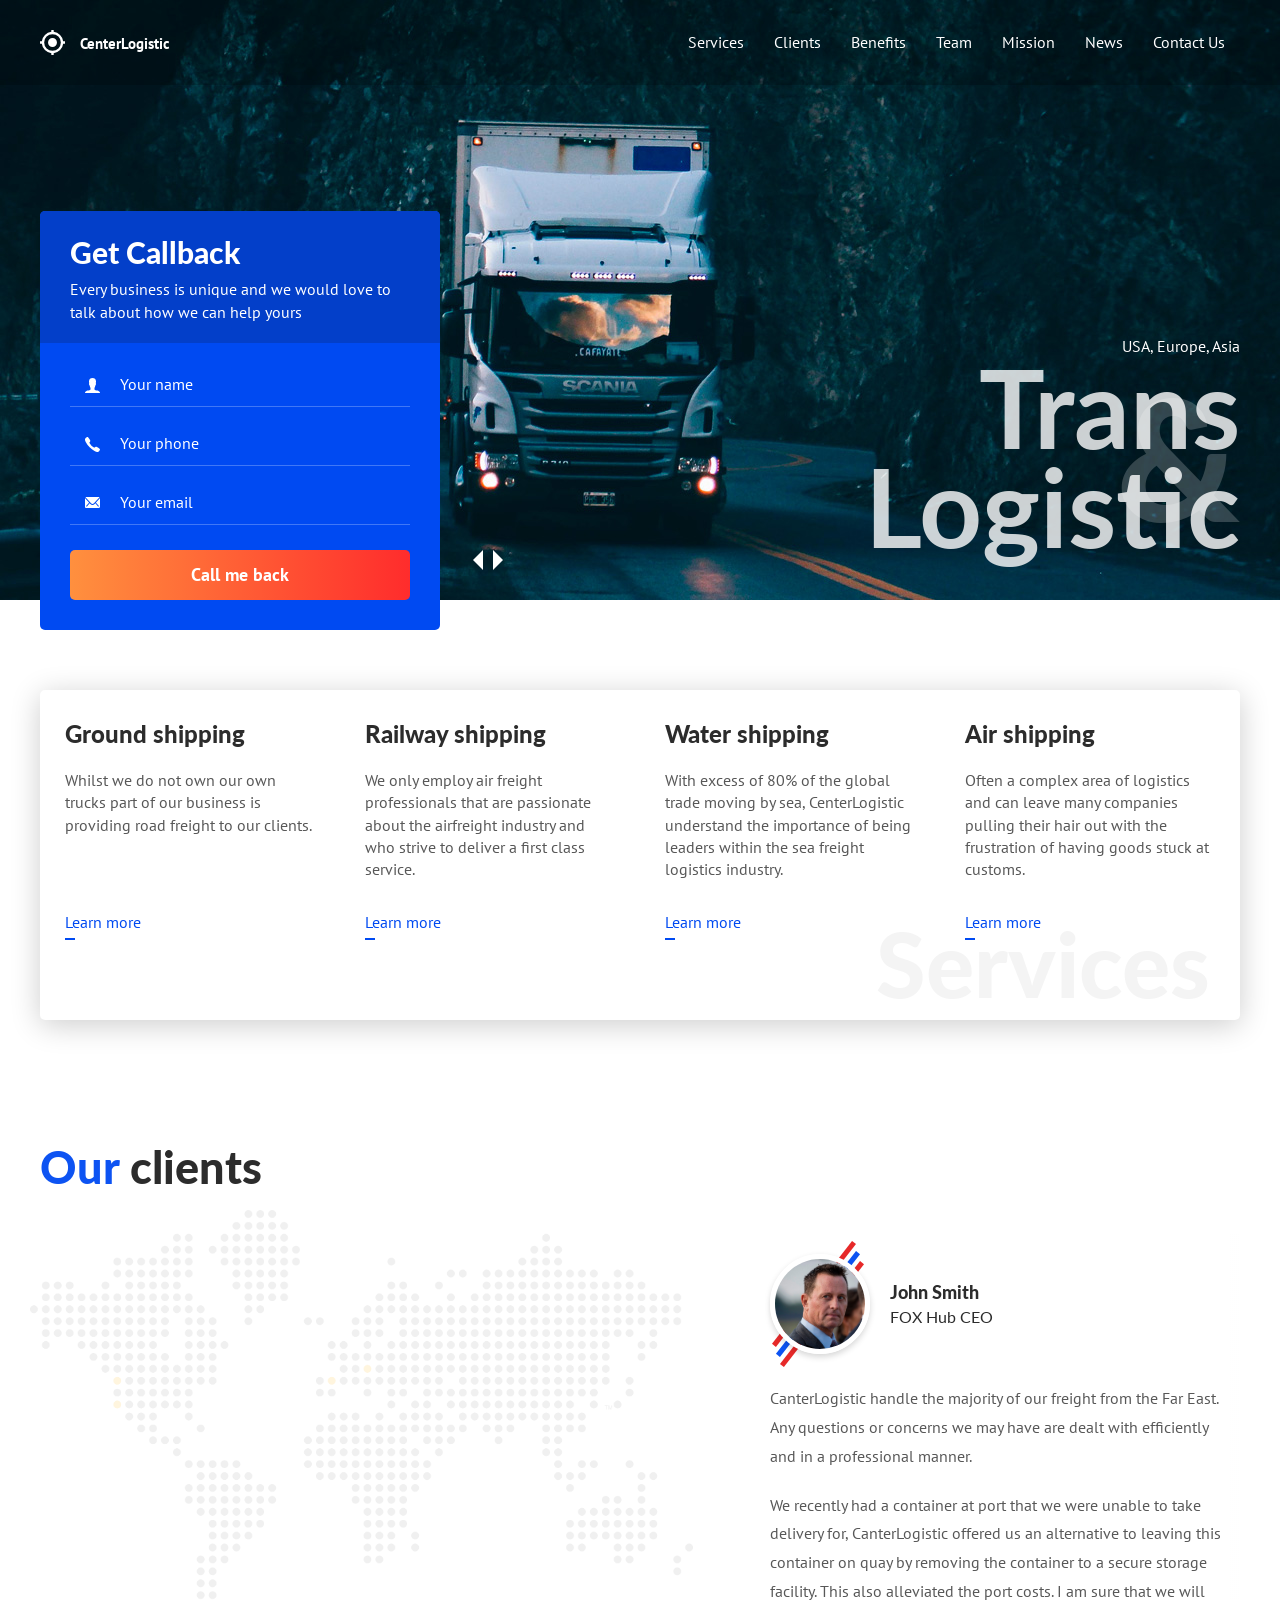
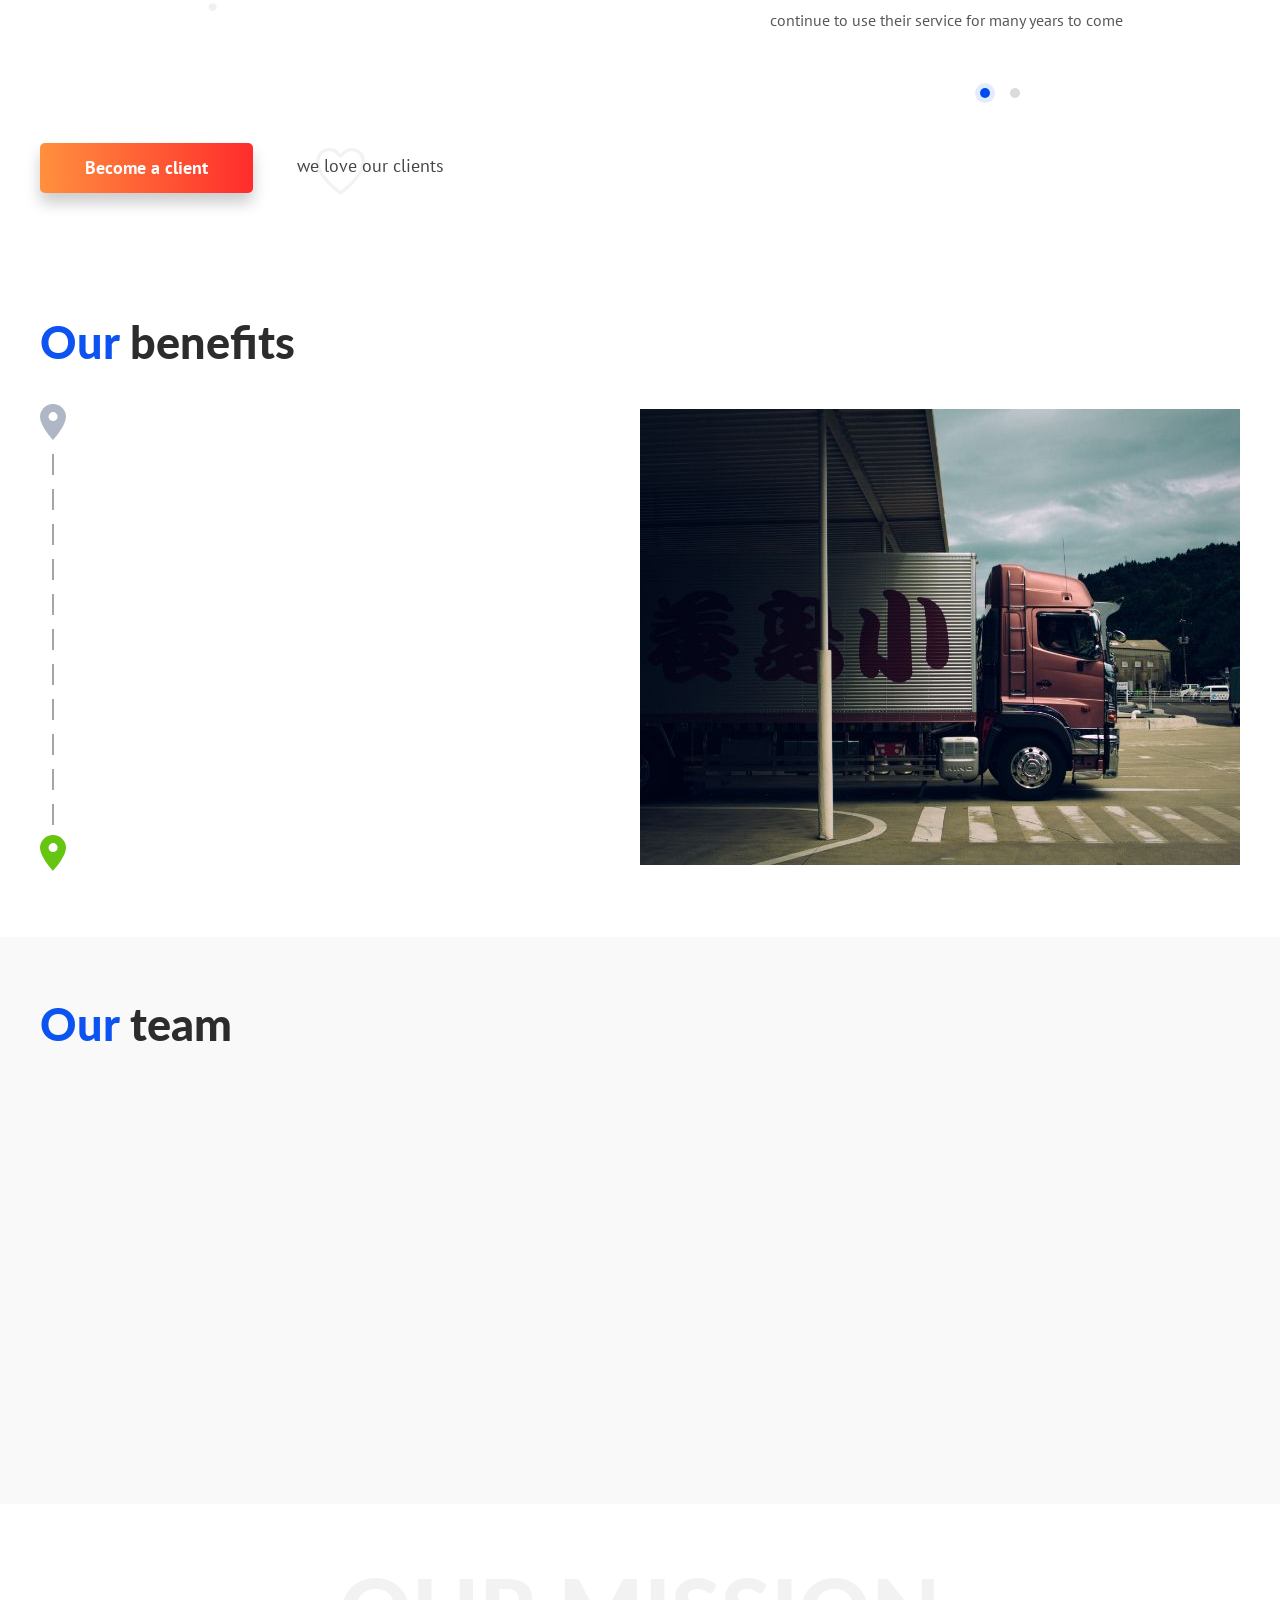
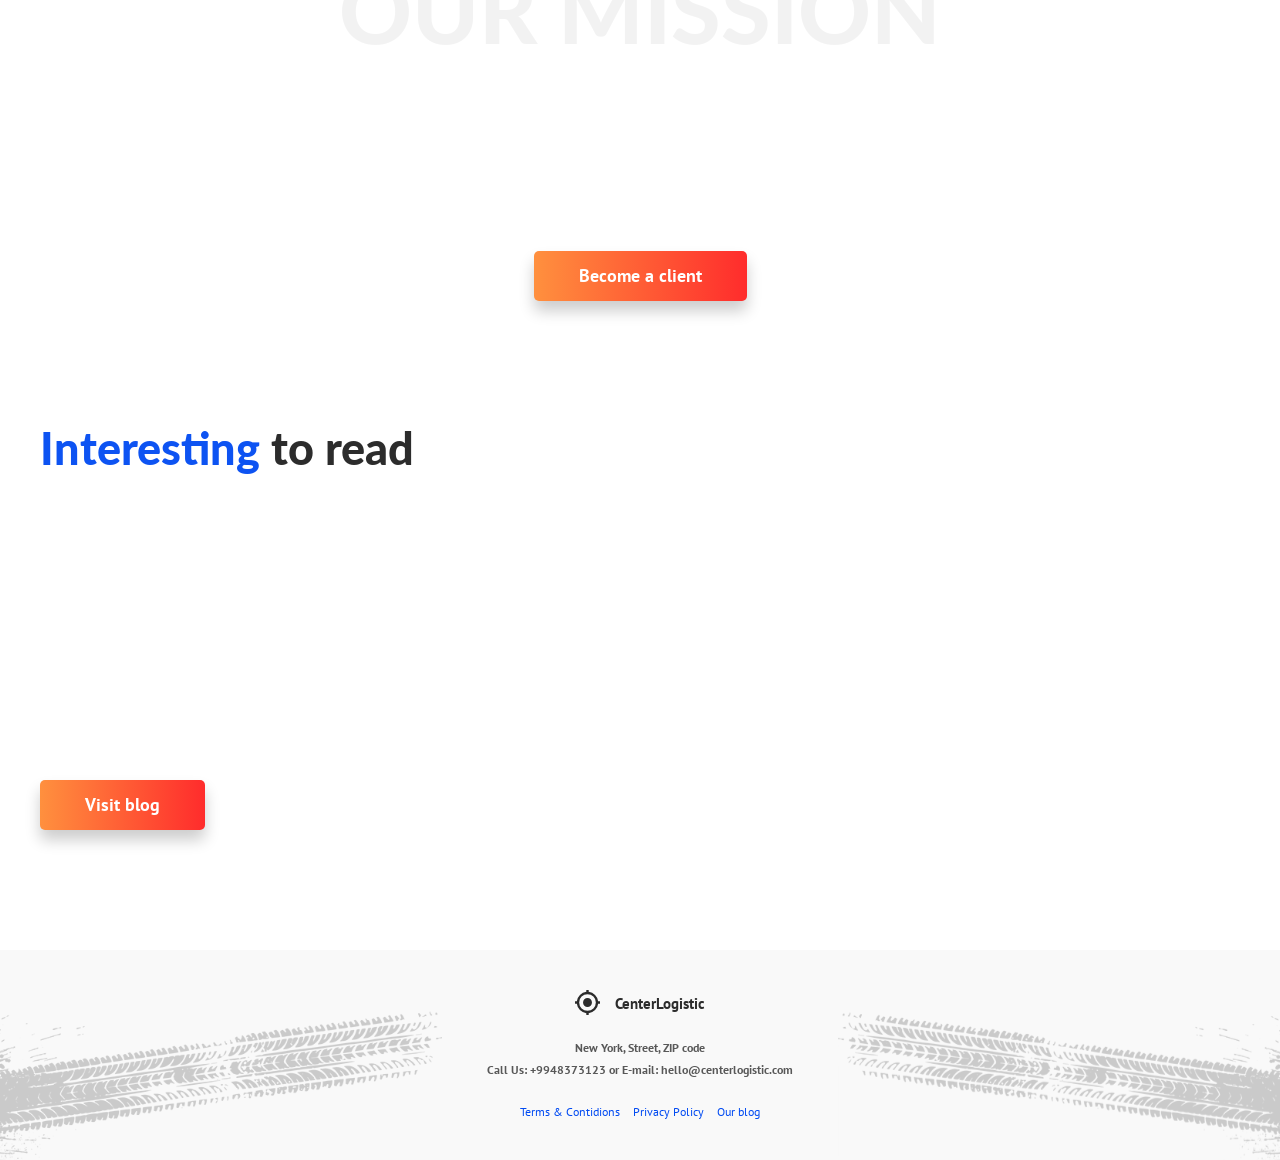
<file: index.html>
<!DOCTYPE html>
<html lang="en">
    <head>
        <meta charset="UTF-8" />
        <link
            href="https://fonts.googleapis.com/css?family=Lato:400,700,900|PT+Sans&display=swap&subset=cyrillic"
            rel="stylesheet"
        />
        <link rel="stylesheet" href="assets/css/slick.css?v=1.0.2" />
        <link rel="stylesheet" href="assets/css/aos.css?v=1.0.2" />
        <link rel="stylesheet" href="assets/css/style.css?v=1.0.2" />
        <meta name="viewport" content="width=device-width, initial-scale=1" />

        <link
            rel="apple-touch-icon"
            sizes="180x180"
            href="assets/images/favicons/apple-touch-icon.png"
        />
        <link
            rel="icon"
            type="image/png"
            sizes="32x32"
            href="assets/images/favicons/favicon-32x32.png"
        />
        <link
            rel="icon"
            type="image/png"
            sizes="16x16"
            href="assets/images/favicons/favicon-16x16.png"
        />
        <link rel="manifest" href="assets/images/favicons/manifest.json" />
        <link
            rel="mask-icon"
            href="assets/images/favicons/safari-pinned-tab.svg"
            color="#004AF2"
        />
        <meta name="msapplication-TileColor" content="#004AF2" />
        <meta name="theme-color" content="#004AF2" />

        <title>CenterLogistic</title>
    </head>
    <body>
        <div class="page">
            <!-- Header -->
            <header class="header" id="header">
                <div class="container">
                    <div class="header__inner">
                        <a class="header__logo" href="#" data-scroll="#intro">
                            <img
                                src="assets/images/logo.svg?v=2"
                                alt="CenterLogistic"
                            />
                            <span class="header__logo-text"
                                >CenterLogistic</span
                            >
                        </a>

                        <nav class="nav" id="nav">
                            <a
                                class="nav__link"
                                href="#"
                                data-scroll="#services"
                                >Services</a
                            >
                            <a class="nav__link" href="#" data-scroll="#clients"
                                >Clients</a
                            >
                            <a
                                class="nav__link"
                                href="#"
                                data-scroll="#benefits"
                                >Benefits</a
                            >
                            <a class="nav__link" href="#" data-scroll="#team"
                                >Team</a
                            >
                            <a class="nav__link" href="#" data-scroll="#mission"
                                >Mission</a
                            >
                            <a class="nav__link" href="#" data-scroll="#news"
                                >News</a
                            >
                            <a
                                class="nav__link"
                                href="#"
                                data-modal="#becomeClientModal"
                                >Contact Us</a
                            >
                        </nav>

                        <button class="burger" type="button" id="navToggle">
                            <span class="burger__line">1</span>
                            <span class="burger__line">2</span>
                            <span class="burger__line">3</span>
                            <span class="burger__line">4</span>
                        </button>
                    </div>
                </div>
            </header>

            <!-- Intro -->
            <div class="intro" id="intro">
                <div class="intro__slider" id="introSlider">
                    <div class="slider-item">
                        <div
                            class="intro__slider-item"
                            style="
                                background-image: url(assets/images/slider/slide-1.jpg);
                            "
                        ></div>
                    </div>
                    <div class="slider-item">
                        <img
                            class="intro__slider-photo"
                            src="assets/images/slider/slide-2.jpg"
                            alt=""
                        />
                    </div>
                    <div class="slider-item">
                        <div
                            class="intro__slider-item"
                            style="
                                background-image: url(assets/images/slider/slide-3.jpg);
                            "
                        ></div>
                    </div>
                    <div class="slider-item">
                        <img
                            class="intro__slider-photo"
                            src="assets/images/slider/slide-4.jpg"
                            alt=""
                        />
                    </div>
                </div>

                <div class="container">
                    <div class="intro__inner">
                        <div
                            class="request-form request-form--intro"
                            data-aos="fade-right"
                        >
                            <div class="request-form__header">
                                <h3 class="request-form__title">
                                    Get Callback
                                </h3>
                                <div class="request-form__text">
                                    Every business is unique and we would love
                                    to talk about how we can help yours
                                </div>
                            </div>

                            <div class="request-form__content">
                                <form
                                    class="form"
                                    action="src/form.php"
                                    method="post"
                                >
                                    <div class="form__group">
                                        <input
                                            class="input input--user"
                                            type="text"
                                            name="name"
                                            placeholder="Your name"
                                        />
                                    </div>
                                    <div class="form__group">
                                        <input
                                            class="input input--phone"
                                            type="tel"
                                            name="phone"
                                            placeholder="Your phone"
                                        />
                                    </div>
                                    <div class="form__group">
                                        <input
                                            class="input input--email"
                                            type="email"
                                            name="email"
                                            placeholder="Your email"
                                        />
                                    </div>
                                    <button
                                        class="btn btn--block btn--orange"
                                        type="submit"
                                    >
                                        <span>Call me back</span>
                                    </button>
                                </form>
                            </div>
                        </div>
                        <!-- /.request-form -->

                        <div class="intro__text" data-aos="fade-left">
                            <div class="intro__countries">
                                USA, Europe, Asia
                            </div>
                            <h1 class="intro__title">
                                <span class="intro__title-amp">&amp;</span>
                                Trans<br />Logistic
                            </h1>
                        </div>

                        <div class="intro__slider-arrows">
                            <button
                                class="
                                    intro__slider-btn intro__slider-btn--prev
                                "
                                id="introSliderPrev"
                                type="button"
                            >
                                Prev
                            </button>
                            <button
                                class="
                                    intro__slider-btn intro__slider-btn--next
                                "
                                id="introSliderNext"
                                type="button"
                            >
                                Next
                            </button>
                        </div>
                    </div>
                    <!-- /.intro__inner -->
                </div>
                <!-- /.container -->
            </div>
            <!-- /.intro -->

            <!-- Services -->
            <section class="section" id="services" data-scrollspy="#services">
                <div class="container">
                    <div class="services">
                        <h2 class="services__main-title">Services</h2>

                        <div class="services__item" data-aos="fade-down">
                            <h4 class="services__title">Ground shipping</h4>
                            <div class="services__text">
                                <p>
                                    Whilst we do not own our own trucks part of
                                    our business is providing road freight to
                                    our clients.
                                </p>
                            </div>
                            <div class="services__footer">
                                <a class="services__link" href="#"
                                    >Learn more</a
                                >
                            </div>
                        </div>

                        <div
                            class="services__item"
                            data-aos="fade-down"
                            data-aos-delay="100"
                        >
                            <h4 class="services__title">Railway shipping</h4>
                            <div class="services__text">
                                <p>
                                    We only employ air freight professionals
                                    that are passionate about the airfreight
                                    industry and who strive to deliver a first
                                    class service.
                                </p>
                            </div>
                            <div class="services__footer">
                                <a class="services__link" href="#"
                                    >Learn more</a
                                >
                            </div>
                        </div>

                        <div
                            class="services__item"
                            data-aos="fade-down"
                            data-aos-delay="200"
                        >
                            <h4 class="services__title">Water shipping</h4>
                            <div class="services__text">
                                <p>
                                    With excess of 80% of the global trade
                                    moving by sea, CenterLogistic understand the
                                    importance of being leaders within the sea
                                    freight logistics industry.
                                </p>
                            </div>
                            <div class="services__footer">
                                <a class="services__link" href="#"
                                    >Learn more</a
                                >
                            </div>
                        </div>

                        <div
                            class="services__item"
                            data-aos="fade-down"
                            data-aos-delay="300"
                        >
                            <h4 class="services__title">Air shipping</h4>
                            <div class="services__text">
                                <p>
                                    Often a complex area of logistics and can
                                    leave many companies pulling their hair out
                                    with the frustration of having goods stuck
                                    at customs.
                                </p>
                            </div>
                            <div class="services__footer">
                                <a class="services__link" href="#"
                                    >Learn more</a
                                >
                            </div>
                        </div>
                    </div>
                    <!-- /.services -->
                </div>
                <!-- /.container -->
            </section>

            <!-- Clients -->
            <section
                class="section section--map"
                id="clients"
                data-scrollspy="#clients"
            >
                <div class="container">
                    <h2 class="section__title"><span>Our</span> clients</h2>

                    <div class="clients">
                        <div class="clients__logos">
                            <ul class="clients__list">
                                <li
                                    data-aos="fade-right"
                                    data-aos-anchor=".clients"
                                >
                                    <a href="#" target="_blank">
                                        <img
                                            class="clients__list-logo img"
                                            src="assets/images/clients/atica.svg"
                                            alt=""
                                        />
                                    </a>
                                </li>
                                <li
                                    data-aos="fade-right"
                                    data-aos-delay="50"
                                    data-aos-anchor=".clients"
                                >
                                    <a href="#" target="_blank">
                                        <img
                                            class="clients__list-logo img"
                                            src="assets/images/clients/hex-lab.svg"
                                            alt=""
                                        />
                                    </a>
                                </li>
                                <li
                                    data-aos="fade-right"
                                    data-aos-delay="100"
                                    data-aos-anchor=".clients"
                                >
                                    <a href="#" target="_blank">
                                        <img
                                            class="clients__list-logo img"
                                            src="assets/images/clients/amara.svg"
                                            alt=""
                                        />
                                    </a>
                                </li>
                                <li
                                    data-aos="fade-right"
                                    data-aos-delay="150"
                                    data-aos-anchor=".clients"
                                >
                                    <a href="#" target="_blank">
                                        <img
                                            class="clients__list-logo img"
                                            src="assets/images/clients/muzica-2.svg"
                                            alt=""
                                        />
                                    </a>
                                </li>
                                <li
                                    data-aos="fade-right"
                                    data-aos-delay="200"
                                    data-aos-anchor=".clients"
                                >
                                    <a href="#" target="_blank">
                                        <img
                                            class="clients__list-logo img"
                                            src="assets/images/clients/solaytic.svg"
                                            alt=""
                                        />
                                    </a>
                                </li>
                                <li
                                    data-aos="fade-right"
                                    data-aos-delay="250"
                                    data-aos-anchor=".clients"
                                >
                                    <a href="#" target="_blank">
                                        <img
                                            class="clients__list-logo img"
                                            src="assets/images/clients/hexa.svg"
                                            alt=""
                                        />
                                    </a>
                                </li>
                                <li
                                    data-aos="fade-right"
                                    data-aos-delay="300"
                                    data-aos-anchor=".clients"
                                >
                                    <a href="#" target="_blank">
                                        <img
                                            class="clients__list-logo img"
                                            src="assets/images/clients/utosia-2.svg"
                                            alt=""
                                        />
                                    </a>
                                </li>
                                <li
                                    data-aos="fade-right"
                                    data-aos-delay="350"
                                    data-aos-anchor=".clients"
                                >
                                    <a href="#" target="_blank">
                                        <img
                                            class="clients__list-logo img"
                                            src="assets/images/clients/fox-hub.svg"
                                            alt=""
                                        />
                                    </a>
                                </li>
                            </ul>
                        </div>
                        <!-- /.clients__logos -->

                        <div class="clients__reviews">
                            <div class="reviews" id="reviewsSlider">
                                <div class="reviews__item">
                                    <div class="reviews__header">
                                        <img
                                            class="reviews__photo"
                                            src="assets/images/reviews-3.jpeg"
                                            alt=""
                                        />
                                        <div class="reviews__header-content">
                                            <div class="reviews__name">
                                                John Smith
                                            </div>
                                            <div class="reviews__company">
                                                FOX Hub CEO
                                            </div>
                                        </div>
                                    </div>
                                    <div class="reviews__content">
                                        <p>
                                            CanterLogistic handle the majority
                                            of our freight from the Far East.
                                            Any questions or concerns we may
                                            have are dealt with efficiently and
                                            in a professional manner.
                                        </p>
                                        <p>
                                            We recently had a container at port
                                            that we were unable to take delivery
                                            for, CanterLogistic offered us an
                                            alternative to leaving this
                                            container on quay by removing the
                                            container to a secure storage
                                            facility. This also alleviated the
                                            port costs. I am sure that we will
                                            continue to use their service for
                                            many years to come
                                        </p>
                                    </div>
                                </div>

                                <div class="reviews__item">
                                    <div class="reviews__header">
                                        <img
                                            class="reviews__photo"
                                            src="assets/images/reviews-2.jpeg"
                                            alt=""
                                        />
                                        <div class="reviews__header-content">
                                            <div class="reviews__name">
                                                John Smith
                                            </div>
                                            <div class="reviews__company">
                                                FOX Hub CEO
                                            </div>
                                        </div>
                                    </div>
                                    <div class="reviews__content">
                                        <p>
                                            We are honoured to receive this
                                            award in recognition of our
                                            commitment to working closely with
                                            our partners across the industry,
                                            said Etihad chief planner Kevin
                                            Knight at a ceremony in Geneva.
                                        </p>
                                        <p>
                                            Etihad Cargo's commitment to
                                            developing the global freight market
                                            through the opening of new routes,
                                            the introduction of innovative
                                            products and its successful
                                            relationship with the international
                                            freight forwarding community were
                                            factors in its win, a company
                                            statement said.
                                        </p>
                                    </div>
                                </div>
                            </div>
                            <!-- /.reviews -->
                        </div>
                        <!-- /.clients__reviews -->
                    </div>
                    <!-- /.clients -->

                    <button
                        class="btn btn--orange btn--shadow"
                        type="button"
                        data-modal="#becomeClientModal"
                    >
                        <span>Become a client</span>
                    </button>
                    <span class="clients-love">we love our clients</span>
                </div>
                <!-- /.container -->
            </section>

            <!-- Benefits -->
            <section class="section" id="benefits" data-scrollspy="#benefits">
                <div class="container">
                    <h2 class="section__title"><span>Our</span> benefits</h2>
                    <div class="benefits">
                        <div class="benefits__col">
                            <ul class="benefits-list">
                                <li
                                    class="benefits-list__item"
                                    data-aos="fade-down"
                                    data-aos-anchor=".benefits"
                                >
                                    <h4 class="benefits-list__title">
                                        Intermodal
                                    </h4>
                                    <div class="benefits-list__text">
                                        <p>
                                            Finding the right modes so you can
                                            make the right moves.
                                        </p>
                                    </div>
                                </li>

                                <li
                                    class="benefits-list__item"
                                    data-aos="fade-down"
                                    data-aos-delay="200"
                                    data-aos-anchor=".benefits"
                                >
                                    <h4 class="benefits-list__title">
                                        Good drivers
                                    </h4>
                                    <div class="benefits-list__text">
                                        <p>
                                            Taking the wheel so you can focus on
                                            your business
                                        </p>
                                    </div>
                                </li>

                                <li
                                    class="benefits-list__item"
                                    data-aos="fade-down"
                                    data-aos-delay="400"
                                    data-aos-anchor=".benefits"
                                >
                                    <h4 class="benefits-list__title">
                                        Guarantee &amp; Support 24/7
                                    </h4>
                                    <div class="benefits-list__text">
                                        <p>
                                            Leverage 24/7 freight coverage to
                                            move your product quickly and
                                            efficiently
                                        </p>
                                    </div>
                                </li>

                                <li
                                    class="benefits-list__item"
                                    data-aos="fade-down"
                                    data-aos-delay="600"
                                    data-aos-anchor=".benefits"
                                >
                                    <h4 class="benefits-list__title">
                                        Customs Brokerage / Import & Export
                                    </h4>
                                    <div class="benefits-list__text">
                                        <p>
                                            Speeding clearances and making it
                                            easy to get your products in and out
                                            of the country.
                                        </p>
                                    </div>
                                </li>
                            </ul>
                        </div>
                        <!-- /.benefits__col -->

                        <div class="benefits__col">
                            <img
                                class="img"
                                src="assets/images/benefits-photo.jpg"
                                alt=""
                            />
                        </div>
                    </div>
                    <!-- /.benefits -->
                </div>
                <!-- /.container -->
            </section>

            <!-- Team -->
            <section
                class="section section--gray"
                id="team"
                data-scrollspy="#team"
            >
                <div class="container">
                    <h2 class="section__title"><span>Our</span> team</h2>

                    <div class="team">
                        <div class="team__col">
                            <div class="team__item" data-aos="fade-in">
                                <img
                                    class="team__photo img"
                                    src="assets/images/team/team-1.jpg"
                                    alt=""
                                />
                                <div class="team__name">John Smith</div>
                                <div class="team__prof">
                                    Logistic manager - 8 years experience
                                </div>
                                <ul class="team__contacts">
                                    <li>
                                        <img
                                            class="team__contacts-icon"
                                            src="assets/images/mail-black-icon.svg"
                                            alt=""
                                        />
                                        <a href="mailto:john@centerlogistic.com"
                                            >john@centerlogistic.com</a
                                        >
                                    </li>
                                    <li>
                                        <img
                                            class="team__contacts-icon"
                                            src="assets/images/phone-black-icon.svg"
                                            alt=""
                                        />
                                        <a href="tel:+987412512543"
                                            >+987412512543</a
                                        >
                                    </li>
                                </ul>
                            </div>
                        </div>

                        <div class="team__col">
                            <div
                                class="team__item"
                                data-aos="fade-in"
                                data-aos-delay="100"
                            >
                                <img
                                    class="team__photo img"
                                    src="assets/images/team/team-2.jpg"
                                    alt=""
                                />
                                <div class="team__name">Daniel Kore</div>
                                <div class="team__prof">Software engineer</div>
                                <ul class="team__contacts">
                                    <li>
                                        <img
                                            class="team__contacts-icon"
                                            src="assets/images/mail-black-icon.svg"
                                            alt=""
                                        />
                                        <a
                                            href="mailto:daniel@centerlogistic.com"
                                            >daniel@centerlogistic.com</a
                                        >
                                    </li>
                                    <li>
                                        <img
                                            class="team__contacts-icon"
                                            src="assets/images/phone-black-icon.svg"
                                            alt=""
                                        />
                                        <a href="tel:+987423252253"
                                            >+987423252253</a
                                        >
                                    </li>
                                </ul>
                            </div>
                        </div>

                        <div class="team__col">
                            <div
                                class="team__item"
                                data-aos="fade-in"
                                data-aos-delay="200"
                            >
                                <img
                                    class="team__photo img"
                                    src="assets/images/team/team-3.jpg"
                                    alt=""
                                />
                                <div class="team__name">Anna Filler</div>
                                <div class="team__prof">
                                    Marketing specialist - 10 years experience
                                </div>
                                <ul class="team__contacts">
                                    <li>
                                        <img
                                            class="team__contacts-icon"
                                            src="assets/images/mail-black-icon.svg"
                                            alt=""
                                        />
                                        <a href="mailto:anna@centerlogistic.com"
                                            >anna@centerlogistic.com</a
                                        >
                                    </li>
                                    <li>
                                        <img
                                            class="team__contacts-icon"
                                            src="assets/images/phone-black-icon.svg"
                                            alt=""
                                        />
                                        <a href="tel:+98735353456"
                                            >+98735353456</a
                                        >
                                    </li>
                                </ul>
                            </div>
                        </div>
                    </div>
                    <!-- /.team -->
                </div>
                <!-- /.container -->
            </section>

            <!-- Mission -->
            <section class="section" id="mission" data-scrollspy="#mission">
                <div class="container">
                    <h2 class="mission-title">Our mission</h2>
                    <div
                        class="mission"
                        data-aos="fade-up"
                        data-aos-duration="1250"
                    >
                        <h3 class="mission__title">
                            To provide our customer qualified services according
                            the international
                        </h3>
                        <h4 class="mission__subtitle">
                            Book your Cargo now &amp; Your job just got a lot
                            easier
                        </h4>
                    </div>

                    <div class="text-center">
                        <button
                            class="btn btn--orange btn--shadow"
                            type="button"
                            data-modal="#becomeClientModal"
                        >
                            <span>Become a client</span>
                        </button>
                    </div>
                </div>
            </section>

            <!-- News -->
            <section
                class="section section--last"
                id="news"
                data-scrollspy="#news"
            >
                <div class="container">
                    <h2 class="section__title">
                        <span>Interesting</span> to read
                    </h2>

                    <div class="articles">
                        <article class="articles__item" data-aos="fade-in">
                            <h4 class="articles__title">
                                <a href="article-1.html"
                                    >The new ocean freight shipping alliances</a
                                >
                            </h4>
                            <div class="articles__text">
                                April 1st 2017 saw the introduction of the new
                                carrier alliances which will last for the next
                                decade or so. The previous four shipping
                                alliances have gone to be replaced by just
                                three. The new alliances have been formed due to
                                several key factors. Back in 2008 many of the
                                major liners started investing in bigger
                                container ships.
                            </div>
                            <time
                                class="articles__date"
                                datetime="2019-02-14 19:00"
                                >21 March, 2019</time
                            >
                        </article>

                        <article class="articles__item" data-aos="fade-in">
                            <h4 class="articles__title">
                                <a href="article-2.html"
                                    >Article 50 Triggered – What happens
                                    next?</a
                                >
                            </h4>
                            <div class="articles__text">
                                The EU celebrated the 60th anniversary of the
                                Treaty of Rome on March 25th, which signified
                                the start of the European Blocs formation.
                                Leaders from 27 of the 28 member states were
                                present to renew their commitment to the EU with
                                the exclusion of the UK which started
                                proceedings on March 29th to leave the community
                                with the triggering of Article 50.
                            </div>
                            <time
                                class="articles__date"
                                datetime="2019-02-14 19:00"
                                >19 March, 2019</time
                            >
                        </article>
                    </div>
                    <!-- /.articles -->

                    <a class="btn btn--orange btn--shadow" href="blog.html">
                        <span>Visit blog</span>
                    </a>
                </div>
                <!-- /.container -->
            </section>

            <!-- Footer -->
            <footer class="footer">
                <div class="container">
                    <a
                        class="header__logo header__logo--black"
                        href="#"
                        data-scroll="#intro"
                    >
                        <img
                            src="assets/images/logo-black.svg?v=2"
                            alt="CenterLogistic"
                        />
                        <span class="header__logo-text">CenterLogistic</span>
                    </a>
                    <address class="footer__contacts">
                        <p>New York, Street, ZIP code</p>
                        <p>
                            Call Us:
                            <a href="tel:+9948373123">+9948373123</a> or E-mail:
                            <a href="mailto:hello@centerlogistic.com"
                                >hello@centerlogistic.com</a
                            >
                        </p>
                    </address>

                    <nav class="footer__nav">
                        <a href="text.html">Terms &amp; Contidions</a>
                        <a href="text2.html">Privacy Policy</a>
                        <a href="blog.html">Our blog</a>
                    </nav>
                </div>
            </footer>
        </div>

        <!-- Modals -->
        <div class="modal" id="becomeClientModal">
            <div class="modal__inner">
                <div class="modal__content">
                    <div class="modal__header">
                        <h4 class="modal__title">
                            Need to deliver your cargo? We can help!
                        </h4>
                        <div class="modal__text">
                            <p>Fill a little form and we will call you back!</p>
                        </div>
                    </div>

                    <form class="form" action="/src/form.php" method="post">
                        <div class="form__group">
                            <input
                                class="input input--dark input--user"
                                type="text"
                                name="name"
                                placeholder="Your name"
                            />
                        </div>
                        <div class="form__group">
                            <input
                                class="input input--dark input--phone"
                                type="tel"
                                name="phone"
                                placeholder="Your phone"
                            />
                        </div>
                        <div class="form__group">
                            <input
                                class="input input--dark input--email"
                                type="email"
                                name="email"
                                placeholder="Your email"
                            />
                        </div>
                        <button
                            class="btn btn--block btn--orange"
                            type="submit"
                        >
                            <span>Call me back</span>
                        </button>
                    </form>

                    <div class="modal__footer">
                        <h4 class="modal__footer-title">Our contacts</h4>
                        <address class="modal__contacts">
                            <p>New York, Street, ZIP code</p>
                            <p>
                                Phone: <a href="tel:+9948373123">+9948373123</a>
                            </p>
                            <p>
                                E-mail:
                                <a href="mailto:hello@centerlogistic.com"
                                    >hello@centerlogistic.com</a
                                >
                            </p>
                        </address>
                    </div>

                    <button class="modal__close" type="submit" data-modal-close>
                        <img src="assets/images/close.svg" alt="Close" />
                    </button>
                </div>
                <!-- /.modal__content -->
            </div>
            <!-- /.modal__inner -->
        </div>
        <!-- /.modal -->

        <div class="modal" id="thanksModal">
            <div class="modal__inner">
                <div class="modal__header">
                    <img
                        class="modal__icon"
                        src="assets/images/tick.svg"
                        alt=""
                    />
                    <h4 class="modal__title">Thanks for your request</h4>
                    <div class="modal__text">
                        <p>We call you back as soon as possible!</p>
                    </div>
                </div>

                <div class="modal__footer">
                    <h4 class="modal__footer-title">Our contacts</h4>
                    <address class="modal__contacts">
                        <p>New York, Street, ZIP code</p>
                        <p>Phone: <a href="tel:+9948373123">+9948373123</a></p>
                        <p>
                            E-mail:
                            <a href="mailto:hello@centerlogistic.com"
                                >hello@centerlogistic.com</a
                            >
                        </p>
                    </address>
                </div>

                <button class="modal__close" type="button">
                    <img src="assets/images/close.svg" alt="Close" />
                </button>
            </div>
            <!-- /.modal__inner -->
        </div>
        <!-- /.modal -->

        <!-- Javascript -->
        <script src="assets/js/jquery-3.4.1.min.js"></script>
        <script src="assets/js/slick.min.js"></script>
        <script src="assets/js/aos.js"></script>
        <script src="assets/js/app.js?v=1.0.1"></script>
    </body>
</html>
</file>
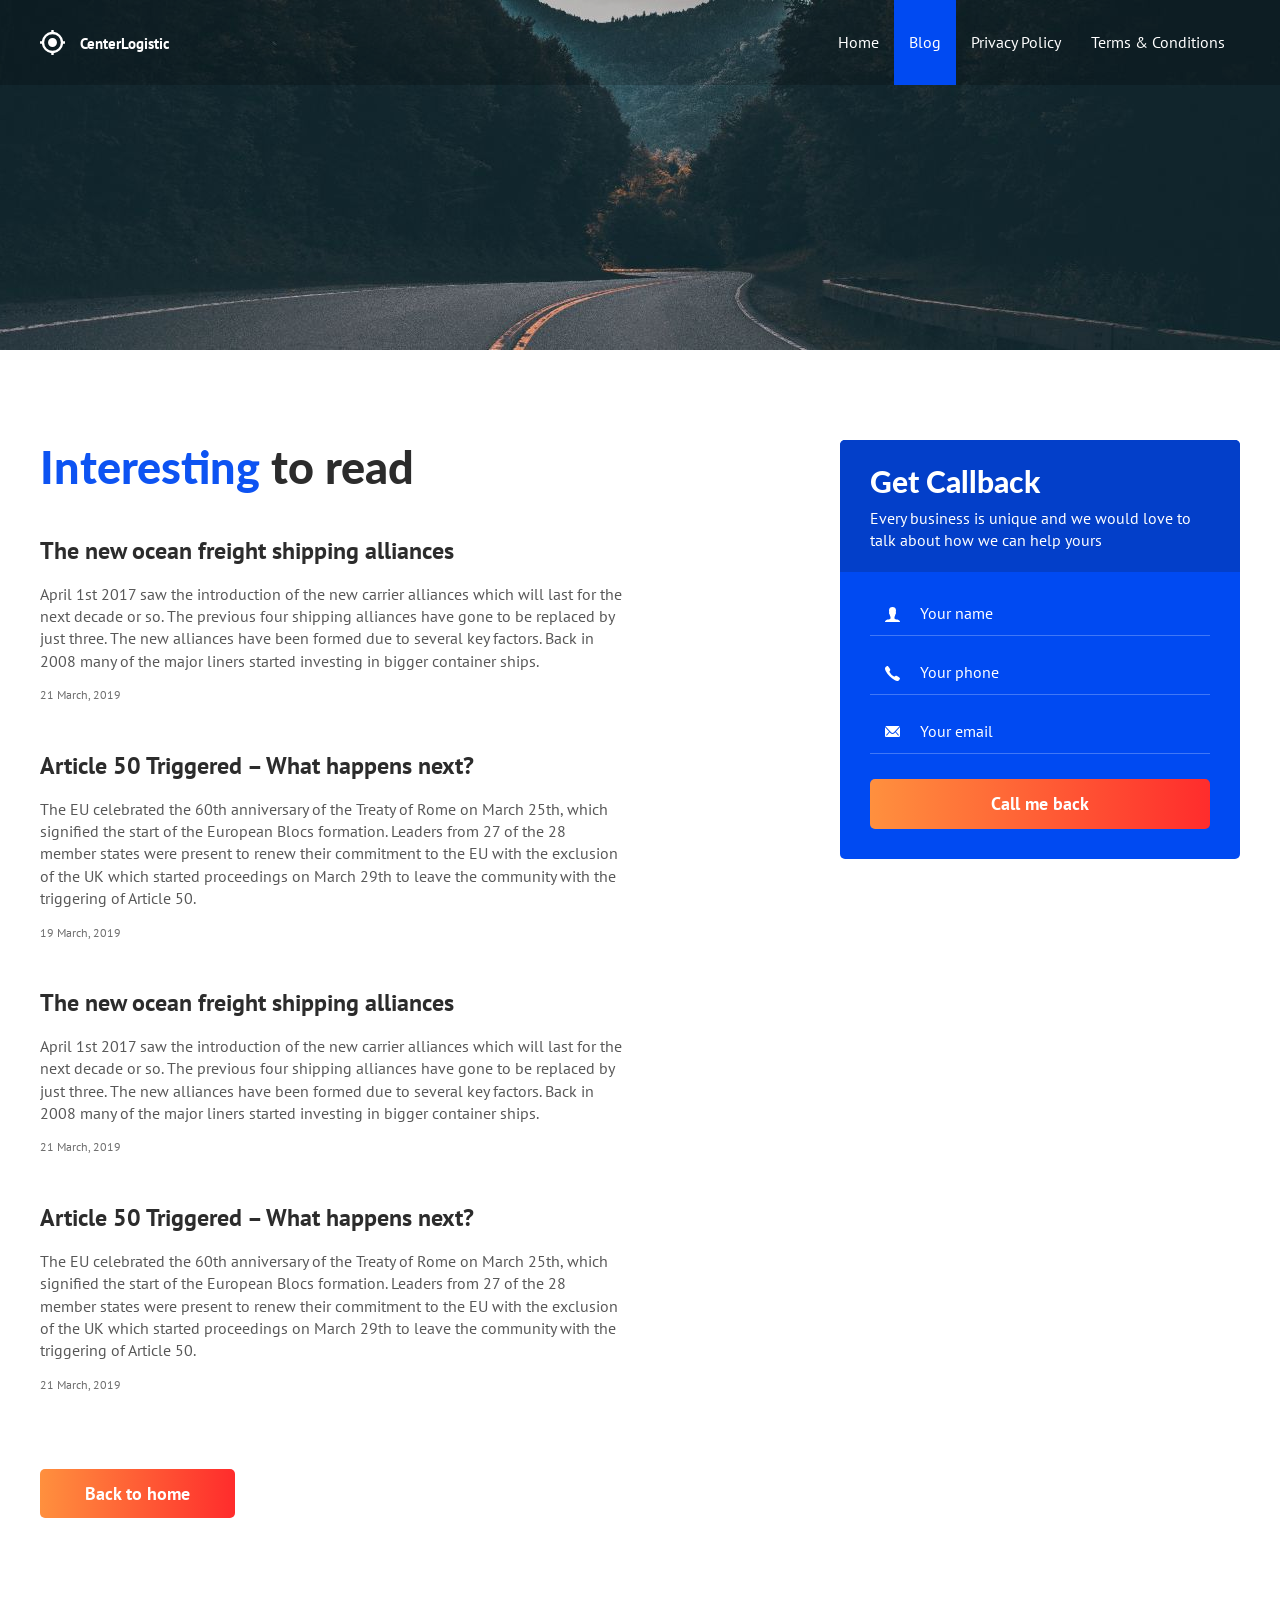
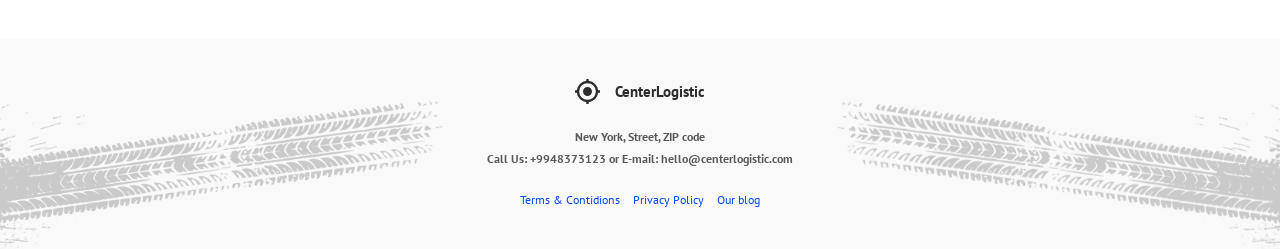
<file: blog.html>
<!DOCTYPE html>
<html lang="en">
    <head>
        <meta charset="UTF-8" />
        <link
            href="https://fonts.googleapis.com/css?family=Lato:400,700,900|PT+Sans&display=swap&subset=cyrillic"
            rel="stylesheet"
        />
        <link rel="stylesheet" href="assets/css/slick.css?v=1.0.2" />
        <link rel="stylesheet" href="assets/css/aos.css?v=1.0.2" />
        <link rel="stylesheet" href="assets/css/style.css?v=1.0.2" />
        <meta name="viewport" content="width=device-width, initial-scale=1" />

        <link
            rel="apple-touch-icon"
            sizes="180x180"
            href="assets/images/favicons/apple-touch-icon.png"
        />
        <link
            rel="icon"
            type="image/png"
            sizes="32x32"
            href="assets/images/favicons/favicon-32x32.png"
        />
        <link
            rel="icon"
            type="image/png"
            sizes="16x16"
            href="assets/images/favicons/favicon-16x16.png"
        />
        <link rel="manifest" href="assets/images/favicons/manifest.json" />
        <link
            rel="mask-icon"
            href="assets/images/favicons/safari-pinned-tab.svg"
            color="#004AF2"
        />
        <meta name="msapplication-TileColor" content="#004AF2" />
        <meta name="theme-color" content="#004AF2" />

        <title>Blog</title>
    </head>
    <body>
        <div class="page">
            <!-- Header -->
            <header class="header" id="header">
                <div class="container">
                    <div class="header__inner">
                        <a class="header__logo" href="#" data-scroll="#intro">
                            <img
                                src="assets/images/logo.svg?v=2"
                                alt="CenterLogistic"
                            />
                            <span class="header__logo-text"
                                >CenterLogistic</span
                            >
                        </a>

                        <nav class="nav" id="nav">
                            <a class="nav__link" href="index.html">Home</a>
                            <a class="nav__link active" href="blog.html"
                                >Blog</a
                            >
                            <a class="nav__link" href="text.html"
                                >Privacy Policy</a
                            >
                            <a class="nav__link" href="text2.html"
                                >Terms &amp; Conditions</a
                            >
                        </nav>

                        <button class="burger" type="button" id="navToggle">
                            <img
                                class="burger__icon"
                                src="assets/images/burger.svg"
                                alt=""
                            />
                        </button>
                    </div>
                </div>
            </header>

            <!-- Intro -->
            <div class="intro intro--blog" id="intro"></div>

            <!-- Main -->
            <div class="section section--last">
                <div class="container">
                    <main class="main">
                        <div class="main__col main__col--left">
                            <h1 class="section__title">
                                <span>Interesting</span> to read
                            </h1>

                            <div class="articles articles--column">
                                <article class="articles__item">
                                    <h4 class="articles__title">
                                        <a href="article-1.html"
                                            >The new ocean freight shipping
                                            alliances</a
                                        >
                                    </h4>
                                    <div class="articles__text">
                                        April 1st 2017 saw the introduction of
                                        the new carrier alliances which will
                                        last for the next decade or so. The
                                        previous four shipping alliances have
                                        gone to be replaced by just three. The
                                        new alliances have been formed due to
                                        several key factors. Back in 2008 many
                                        of the major liners started investing in
                                        bigger container ships.
                                    </div>
                                    <time
                                        class="articles__date"
                                        datetime="2019-02-14 19:00"
                                        >21 March, 2019</time
                                    >
                                </article>

                                <article class="articles__item">
                                    <h4 class="articles__title">
                                        <a href="article-2.html"
                                            >Article 50 Triggered – What happens
                                            next?</a
                                        >
                                    </h4>
                                    <div class="articles__text">
                                        The EU celebrated the 60th anniversary
                                        of the Treaty of Rome on March 25th,
                                        which signified the start of the
                                        European Blocs formation. Leaders from
                                        27 of the 28 member states were present
                                        to renew their commitment to the EU with
                                        the exclusion of the UK which started
                                        proceedings on March 29th to leave the
                                        community with the triggering of Article
                                        50.
                                    </div>
                                    <time
                                        class="articles__date"
                                        datetime="2019-02-14 19:00"
                                        >19 March, 2019</time
                                    >
                                </article>

                                <article class="articles__item">
                                    <h4 class="articles__title">
                                        <a href="article-1.html"
                                            >The new ocean freight shipping
                                            alliances</a
                                        >
                                    </h4>
                                    <div class="articles__text">
                                        April 1st 2017 saw the introduction of
                                        the new carrier alliances which will
                                        last for the next decade or so. The
                                        previous four shipping alliances have
                                        gone to be replaced by just three. The
                                        new alliances have been formed due to
                                        several key factors. Back in 2008 many
                                        of the major liners started investing in
                                        bigger container ships.
                                    </div>
                                    <time
                                        class="articles__date"
                                        datetime="2019-02-14 19:00"
                                        >21 March, 2019</time
                                    >
                                </article>

                                <article class="articles__item">
                                    <h4 class="articles__title">
                                        <a href="article-2.html"
                                            >Article 50 Triggered – What happens
                                            next?</a
                                        >
                                    </h4>
                                    <div class="articles__text">
                                        The EU celebrated the 60th anniversary
                                        of the Treaty of Rome on March 25th,
                                        which signified the start of the
                                        European Blocs formation. Leaders from
                                        27 of the 28 member states were present
                                        to renew their commitment to the EU with
                                        the exclusion of the UK which started
                                        proceedings on March 29th to leave the
                                        community with the triggering of Article
                                        50.
                                    </div>
                                    <time
                                        class="articles__date"
                                        datetime="2019-02-14 19:00"
                                        >21 March, 2019</time
                                    >
                                </article>
                            </div>
                            <!-- /.articles -->

                            <a class="btn btn--orange" href="index.html">
                                <span>Back to home</span>
                            </a>
                        </div>

                        <div class="main__col main__col--right">
                            <div class="request-form request-form--right">
                                <div class="request-form__header">
                                    <h3 class="request-form__title">
                                        Get Callback
                                    </h3>
                                    <div class="request-form__text">
                                        Every business is unique and we would
                                        love to talk about how we can help yours
                                    </div>
                                </div>

                                <div class="request-form__content">
                                    <form
                                        class="form"
                                        action="/src/form.php"
                                        method="post"
                                    >
                                        <div class="form__group">
                                            <input
                                                class="input input--user"
                                                type="text"
                                                name="name"
                                                placeholder="Your name"
                                            />
                                        </div>
                                        <div class="form__group">
                                            <input
                                                class="input input--phone"
                                                type="tel"
                                                name="phone"
                                                placeholder="Your phone"
                                            />
                                        </div>
                                        <div class="form__group">
                                            <input
                                                class="input input--email"
                                                type="email"
                                                name="email"
                                                placeholder="Your email"
                                            />
                                        </div>
                                        <button
                                            class="btn btn--block btn--orange"
                                            type="submit"
                                        >
                                            <span>Call me back</span>
                                        </button>
                                    </form>
                                </div>
                            </div>
                            <!-- /.request-form -->
                        </div>
                    </main>
                </div>
                <!-- /.container -->
            </div>
            <!-- /.section -->

            <!-- Footer -->
            <footer class="footer">
                <div class="container">
                    <a
                        class="header__logo header__logo--black"
                        href="#"
                        data-scroll="#intro"
                    >
                        <img
                            src="assets/images/logo-black.svg?v=2"
                            alt="CenterLogistic"
                        />
                        <span class="header__logo-text">CenterLogistic</span>
                    </a>
                    <address class="footer__contacts">
                        <p>New York, Street, ZIP code</p>
                        <p>
                            Call Us:
                            <a href="tel:+9948373123">+9948373123</a> or E-mail:
                            <a href="mailto:hello@centerlogistic.com"
                                >hello@centerlogistic.com</a
                            >
                        </p>
                    </address>

                    <nav class="footer__nav">
                        <a href="text.html">Terms &amp; Contidions</a>
                        <a href="text2.html">Privacy Policy</a>
                        <a href="blog.html">Our blog</a>
                    </nav>
                </div>
            </footer>
        </div>

        <!-- Javascript -->
        <script src="assets/js/jquery-3.4.1.min.js"></script>
        <script src="assets/js/slick.min.js"></script>
        <script src="assets/js/aos.js"></script>
        <script src="assets/js/app.js"></script>
    </body>
</html>
</file>
<file: assets/css/style.css>
body {
    margin: 0;

    background-color: #fff;

    font-family: 'PT Sans', sans-serif;
    font-size: 16px;
    line-height: 1.4;
    color: #585858;
    -webkit-font-smoothing: antialiased;
    -moz-osx-font-smoothing: grayscale;
}

body.no-scroll,
body.show-nav {
    overflow: hidden;
}

*,
*:before,
*:after {
    box-sizing: border-box;
}

h1, h2, h3, h4, h5, h6 {
    margin: 0;
}

p {
    margin: 0 0 10px;
}

ul, ol {
    margin: 0;
    padding: 0;
    list-style: none;
}

.img {
    display: block;
    max-width: 100%;
    height: auto;
}

.text-center {
    text-align: center;
}

/* Container */
.container {
    width: 100%;
    max-width: 1230px;
    margin: 0 auto;
    padding: 0 15px;
}


/* Page */
.page {
    display: flex;
    flex-direction: column;
    min-height: 100vh;
    overflow: hidden;
}


/* Header */
.header {
    width: 100%;

    background-color: rgba(0, 0, 0, 0.2);

    position: fixed;
    top: 0;
    left: 0;
    right: 0;
    z-index: 1000;

    transition: background .2s linear;
}

.header--dark,
body.show-nav .header {
    background-color: rgba(0, 0, 0, 0.9);
}

.header__inner {
    display: flex;
    justify-content: space-between;
    align-items: center;
    height: 85px;
}

.header__logo {
    text-decoration: none;
    color: #fff;
}

.header__logo--black {
    color: #2C2C2C;
}

.header__logo img {
    display: inline-block;
    vertical-align: middle;
}

.header__logo-text {
    font-size: 15px;
    font-weight: 700;

    margin-left: 11px;
    position: relative;
    top: 2px;
}


/* Nav */

.nav {
    display: flex;
    height: 100%;
    font-size: 16px;
}

.nav__link {
    display: flex;
    align-items: center;
    padding: 0 15px;

    color: #fff;
    text-decoration: none;

    transition: background .2s linear;
}

.nav__link:not(.active):hover {
    text-decoration: underline;
}

.nav__link.active {
    background-color: #004AF2;
}



/* Burger */

.burger {
    width: 30px;
    height: 23px;
    position: relative;
    padding: 0;
    background: none;
    border: 0;

    font-size: 0;
    color: transparent;

    display: none;
}

.burger:focus {
    outline: none;
}

.burger__line {
    display: block;
    width: 30px;
    height: 2px;
    margin: 3px 0;

    background-color: #fff;

    transition: transform .2s ease-out;
}

.burger__line:nth-child(1) {
    width: 20px;
    margin-left: auto;
}

.burger__line:nth-child(1),
.burger__line:nth-child(3) {
    transform-origin: right;
    transition: width .2s ease-out;
}

.burger.active .burger__line:nth-child(1),
.burger.active .burger__line:nth-child(3) {
    width: 0;
}

.burger.active .burger__line:nth-child(2),
.burger.active .burger__line:nth-child(4) {
    position: absolute;
    left: 0;
    top: 50%;

    transform-origin: center;
}

.burger.active .burger__line:nth-child(2) {
    transform: rotate(45deg);
}

.burger.active .burger__line:nth-child(4) {
    transform: rotate(-45deg);
}


/* Intro */

.intro {
    margin-bottom: 30px;
    position: relative;
}

.intro--blog {
    height: 350px;
    background: #000 url("../images/blog-bg.jpg") no-repeat center;
    background-size: cover;
}

.intro--text {
    height: 350px;
    background: #000 url("../images/text-bg.jpg") no-repeat center;
    background-size: cover;
}

.intro__slider {
    width: 100%;
    height: 100%;
    overflow: hidden;

    background: #04222a url("../images/slider/slide-1.jpg") no-repeat center;
    background-size: cover;

    position: absolute;
    top: 0;
    left: 0;
    z-index: 1;
}

.intro__slider .slider-item {
    display: none;
}

.intro__slider.slick-initialized {
    background: #04222a;
}

.intro__slider.slick-initialized .slider-item {
    display: block;
}

.intro__slider .slick-list,
.intro__slider .slick-track {
    height: 100%;
}

.intro__slider-item {
    width: 100%;
    height: 100%;

    background-position: center;
    background-repeat: no-repeat;
    background-size: cover;
}

.intro__slider-photo {
    display: block;
    width: 100%;
    height: 100%;
    object-fit: cover;
    object-position: center;
}

.intro__slider-arrows {
    position: absolute;
    bottom: 30px;
    left: 430px;
}

.intro__slider-btn {
    width: 0;
    height: 0;
    padding: 0;
    margin: 0 3px;

    font-size: 0;
    color: transparent;
    cursor: pointer;

    background: none;
}

.intro__slider-btn:focus {
    outline: none;
}

.intro__slider-btn--prev {
    border-style: solid;
    border-width: 10px 10px 10px 0;
    border-color: transparent #fff transparent transparent;
}

.intro__slider-btn--next {
    border-style: solid;
    border-width: 10px 0 10px 10px;
    border-color: transparent transparent transparent #fff;
}

.intro__inner {
    height: 600px;
    display: flex;
    align-items: flex-end;
    justify-content: space-between;
    position: relative;
    z-index: 2;
}

.intro__text {
    margin-bottom: 45px;
    text-align: right;
}

.intro__countries {
    font-size: 16px;
    color: #fff;
}

.intro__title {
    position: relative;

    font-family: 'Lato', sans-serif;
    font-size: 110px;
    line-height: 0.9;
    color: rgba(255, 255, 255, 0.8);
    font-weight: 700;
}

.intro__title-amp {
    font-size: 170px;
    line-height: 1;
    font-weight: 900;
    color: rgba(255, 255, 255, 0.2);

    position: absolute;
    right: 0;
    top: 50%;

    transform: translateY(-50%);
}


/* Request form */
.request-form {
    width: 100%;
    max-width: 400px;
    overflow: hidden;

    background-color: #004AF2;
    border-radius: 5px;
}

.request-form--intro {
    position: relative;
    bottom: -30px;
}

.request-form--right {
    margin-left: auto;
}

.request-form__header {
    padding: 20px 30px;

    background-color: #033FC9;
}

.request-form__title {
    margin-bottom: 5px;

    font-family: 'Lato', sans-serif;
    font-size: 30px;
    font-weight: 900;
    color: #fff;
}

.request-form__text {
    font-size: 16px;
    color: #fff;
}

.request-form__content {
    padding: 30px;
}



/* Form */

.form__group {
    margin-bottom: 25px;
}

.input {
    display: block;
    width: 100%;
    padding-bottom: 12px;
    padding-left: 50px;

    background: none;
    border: none;
    border-bottom: 1px solid rgba(255, 255, 255, 0.25);
    border-radius: 0;
    appearance: none;
    box-shadow: none;

    font-family: 'PT Sans', sans-serif;
    font-size: 16px;
    color: #fff;

    transition: border-color .1s linear;
}

.input::placeholder {
    color: #fff;
}

.input:focus {
    outline: none;
    border-bottom-color: #fff;
}

.input--user {
    background: url("../images/user-icon.svg") left 15px top 5px no-repeat;
}

.input--phone {
    background: url("../images/phone-icon.svg") left 15px top 5px no-repeat;
}

.input--email {
    background: url("../images/mail-icon.svg") left 15px top 6px no-repeat;
}

.input--dark {
    color: #2C2C2C;
    border-bottom-color: #E8E8E8;
}

.input--dark::placeholder {
    color: #2C2C2C;
}

.input--dark:focus {
    border-bottom-color: #000;
}

.input--dark.input--user {
    background-image: url("../images/user-black-icon.svg");
}

.input--dark.input--email {
    background-image: url("../images/mail-black-icon.svg");
}

.input--dark.input--phone {
    background-image: url("../images/phone-black-icon.svg");
}


/* Btn */

.btn {
    display: inline-block;
    vertical-align: middle;
    padding: 15px 45px;
    position: relative;
    overflow: hidden;

    font-family: 'PT Sans', sans-serif;
    font-size: 18px;
    line-height: 1.1;
    color: #fff;
    font-weight: 700;
    text-align: center;
    cursor: pointer;
    text-decoration: none;

    background: #333;
    border: 0;
    border-radius: 5px;

    transition: background .2s linear;
}

.btn:before {
    content: "";
    display: block;
    width: 100%;
    height: 100%;

    background-color: #000;
    opacity: 0;

    position: absolute;
    top: 0;
    left: 0;
    z-index: 1;

    transition: opacity .1s linear;
}

.btn span {
    position: relative;
    z-index: 2;
}

.btn:hover:before {
    opacity: .15;
}

.btn--block {
    display: block;
    width: 100%;
}

.btn--orange {
    background-image: linear-gradient(to right, #FF903E, #FF2C2C);
}

.btn--shadow {
    box-shadow: 0 10px 15px rgba(0, 0, 0, .2);
}



/* Section */

.section {
    padding: 60px 0;
}

.section--map {
    background: url("../images/map.svg") no-repeat left 30px top 130px;
}

.section--gray {
    background-color: #F9F9F9;
}

.section--last {
    margin-bottom: 60px;
}

.section__title {
    margin-bottom: 40px;

    font-family: 'Lato', sans-serif;
    font-size: 45px;
    line-height: 1.2;
    color: #2C2C2C;
    font-weight: 900;
}

.section__title span {
    color: #0D53F2;
}


/* Services */

.services {
    display: flex;
    flex-wrap: wrap;
    padding: 30px 0 50px;
    position: relative;

    background-color: #fff;
    border-radius: 5px;
    box-shadow: 0 5px 30px rgba(0, 0, 0, .2);
}

.services__main-title {
    font-family: 'Lato', sans-serif;
    font-size: 90px;
    line-height: 1;
    color: rgba(44, 44, 44, .05);
    font-weight: 900;

    position: absolute;
    bottom: 12px;
    right: 30px;
    z-index: 1;
}

.services__item {
    display: flex;
    flex-direction: column;
    width: 25%;
    padding: 0 25px;
    margin-bottom: 30px;
    position: relative;
    z-index: 2;
}

.services__title {
    margin-bottom: 20px;

    font-family: 'Lato', sans-serif;
    font-size: 24px;
    line-height: 1.2;
    color: #2C2C2C;
    font-weight: 900;
}

.services__text {
    margin-bottom: 20px;

    font-size: 16px;
    color: #585858;
}

.services__footer {
    margin-top: auto;
}

.services__link {
    display: inline-block;
    font-size: 16px;
    color: #004AF2;
    text-decoration: none;

    transition: color .1s linear;
}

.services__link:after {
    content: "";
    display: block;
    width: 10px;
    height: 2px;
    margin-top: 5px;

    background-color: #004AF2;

    transition: width .1s linear;
}

.services__link:hover {
    color: #FF3E2F;
}

.services__link:hover:after {
    width: 100%;
    background-color: #FF3E2F;
}



/* Clients */

.clients {
    display: flex;
    margin-bottom: 60px;
}

.clients__logos {
    width: 60%;
}

.clients__reviews {
    width: 40%;
}

.clients__list {
    display: flex;
    flex-wrap: wrap;
    align-items: center;
}

.clients__list li {
    margin-right: 50px;
    margin-bottom: 40px;
}

.clients-love {
    display: inline-block;
    margin-left: 40px;
    min-height: 47px;
    padding-top: 5px;

    background: url("../images/heart.svg") no-repeat left 19px top;

    font-size: 18px;
    color: #464646;
}



/* Reviews */

.reviews {
    position: relative;
    height: 200px;

    background: url("../images/ajax-loader.gif") no-repeat center;
}

.reviews.slick-initialized {
    background: none;
    height: auto;
}

.reviews:before,
.reviews:after {
    content: "";
    display: block;
    width: 10px;
    height: 100%;

    position: absolute;
    top: 0;
    z-index: 3;
}

.reviews:before {
    left: 0;

    background-image: linear-gradient(to right, #fff, rgba(255, 255, 255, 0));
}

.reviews:after {
    right: 0;

    background-image: linear-gradient(to left, #fff, rgba(255, 255, 255, 0));
}

.reviews .slick-list {
    padding-top: 20px;
    z-index: 2;
}

.reviews .slick-dots {
    width: 100%;
    display: flex;
    justify-content: center;

    position: absolute;
    bottom: -20px;
    left: 0;
    z-index: 3;
}

.reviews .slick-dots li {
    margin: 0 5px;
}

.reviews .slick-dots li.slick-active button {
    background-color: #004AF2;
    border-color: rgba(0, 74, 242, .11);
    /*box-shadow: 0 0 0 5px rgba(0, 74, 242, .11);*/
}

.reviews .slick-dots button {
    box-sizing: content-box;
    display: block;
    width: 10px;
    height: 10px;
    padding: 0;

    background-color: #DBDBDB;
    background-clip: content-box;
    border: 5px solid transparent;
    border-radius: 50%;
    cursor: pointer;

    color: transparent;
    font-size: 0;

    transition: background-color .2s linear, border-color .2s linear;
}

.reviews .slick-dots button:focus {
    outline: none;
}

.reviews__item {
    display: none;
    padding: 0 10px;
}

.reviews__header {
    display: flex;
    align-items: center;
    margin-bottom: 30px;
    position: relative;
    z-index: 2;
}

.reviews__header:before {
    content: "";
    display: block;
    width: 92px;
    height: 126px;

    background: url("../images/lines.svg") no-repeat;

    position: absolute;
    top: -13px;
    left: 2px;
    z-index: 1;
}

.reviews__header-content {
    flex-grow: 1;
    padding-left: 20px;
    font-family: 'Lato', sans-serif;
}

.reviews__photo {
    width: 100px;
    height: 100px;
    position: relative;
    z-index: 2;

    border-radius: 50%;
    border: 5px solid #fff;
    box-shadow: 0 3px 6px rgba(0, 0, 0, .16);
}

.reviews__name {
    font-size: 18px;
    color: #2C2C2C;
    font-weight: 900;
}

.reviews__company {
    font-size: 16px;
    color: #2C2C2C;
}

.reviews__content {
    color: #585858;
    font-size: 16px;
    line-height: 1.8;
}

.reviews__content p {
    margin-bottom: 20px;
}

.reviews__content p:first-line {
    text-indent: 20px;
}



/* Benefits */
.benefits {
    display: flex;
}

.benefits__col {
    width: 50%;
}

.benefits-list {
    width: 100%;
    max-width: 370px;
    padding-left: 50px;
    position: relative;

    background-image: linear-gradient(to bottom, #fff 40%, #A5A5A5 40%);
    background-size: 2px 35px;
    background-repeat: repeat-y;
    background-position: left 12px top -4px;
}

.benefits-list:before,
.benefits-list:after {
    content: "";
    display: block;
    width: 26px;
    height: 36px;

    background-color: #fff;
    background-repeat: no-repeat;

    position: absolute;
    left: 0;
    z-index: 1;
}

.benefits-list:before {
    background-image: url("../images/pin-start.svg");

    top: -5px;
}

.benefits-list:after {
    background-image: url("../images/pin-end.svg");

    bottom: -4px;
}

.benefits-list__item:not(:last-child) {
    margin-bottom: 35px;
}

.benefits-list__title {
    margin-bottom: 12px;

    font-family: 'Lato', sans-serif;
    font-size: 21px;
    line-height: 1.2;
    color: #2C2C2C;
    font-weight: 900;
}

.benefits-list__text {
    font-size: 16px;
    color: #585858;
}




/* Team */

.team {
    display: flex;
    flex-wrap: wrap;
    margin: 0 -15px;
}

.team__col {
    width: 33.33333%;
    padding: 0 15px;
    margin-bottom: 30px;
}

.team__photo {
    margin-bottom: 13px;

    box-shadow: 10px 5px 13px rgba(0, 0, 0, .16);
}

.team__name {
    margin-bottom: 5px;

    font-family: 'Lato', sans-serif;
    color: #2C2C2C;
    font-size: 18px;
    line-height: 1.2;
    font-weight: 900;
}

.team__prof {
    margin-bottom: 11px;

    font-size: 16px;
    color: #585858;
}

.team__contacts {
    font-size: 14px;
    line-height: 1.2;
    color: #585858;
}

.team__contacts li {
    margin-bottom: 9px;
}

.team__contacts a {
    color: inherit;
    text-decoration: none;
}

.team__contacts a:hover {
    text-decoration: underline;
}

.team__contacts-icon {
    width: 16px;
    height: auto;
    margin-right: 7px;
}




/* Mission */

.mission-title {
    font-family: 'Lato', sans-serif;
    font-size: 90px;
    line-height: 1;
    font-weight: 900;
    text-align: center;
    text-transform: uppercase;
    color: rgba(0, 0, 0, .05);
}

.mission {
    padding: 60px 30px;
    margin-bottom: 30px;
    position: relative;
    margin-top: -23px;

    background-color: #fff;
    border-radius: 5px;
    box-shadow: 0 5px 30px rgba(0, 0, 0, .16);

    font-family: 'Lato', sans-serif;
    text-align: center;
}

.mission:before,
.mission:after {
    content: "";
    display: block;
    width: 41.66666%;
    height: 2px;

    position: absolute;
    bottom: 0;
    z-index: 1;
}

.mission:before {
    background-color: #004AF2;
    right: 50%;
}

.mission:after {
    background-color: #FC2C2B;
    left: 50%;
}

.mission__title {
    margin-bottom: 5px;

    font-size: 30px;
    line-height: 1.2;
    font-weight: 700;
    color: #004AF2;
}

.mission__subtitle {
    font-size: 21px;
    color: #585858;
}




/* Articles */
.articles {
    display: flex;
    justify-content: space-between;
    margin: 0 -15px 30px;
}

.articles--column {
    flex-direction: column;
    margin-bottom: 75px;
}

.articles--column .articles__item {
    max-width: none;
    margin-bottom: 45px;
}

.articles--column .articles__item:last-child {
    margin-bottom: 0;
}

.articles__item {
    width: 100%;
    max-width: 500px;
    margin-bottom: 20px;
    padding: 0 15px;
}

.articles__title {
    margin-bottom: 15px;

    font-size: 24px;
    font-weight: 700;
    color: #2C2C2C;
}

.articles__title a {
    color: inherit;
    text-decoration: none;
}

.articles__title a:hover {
    text-decoration: underline;
}

.articles__text {
    margin-bottom: 15px;

    font-size: 16px;
    color: #585858;
}

.articles__date {
    display: block;

    font-size: 12px;
    color: #6E6E6E;
}


/* Footer */

.footer {
    padding: 40px 0;
    margin-top: auto;

    background-color: #F9F9F9;
    background-image:
        url("../images/tire-left.svg"),
        url("../images/tire-right.svg");
    background-repeat: no-repeat;
    background-position:
        left -50px bottom -80px,
        right -50px bottom -80px;

    text-align: center;
}

.footer__contacts {
    margin: 25px 0;

    font-size: 12px;
    font-weight: 700;
    text-align: center;
    color: #585858;
    font-style: normal;
}

.footer__contacts p {
    margin: 0 0 5px;
}

.footer__contacts a {
    color: inherit;
    text-decoration: none;
}

.footer__contacts a:hover {
    text-decoration: underline;
}

.footer__nav {
    font-size: 12px;
}

.footer__nav a {
    margin: 0 5px;

    color: #004AF2;
    text-decoration: none;
}

.footer__nav a:hover {
    text-decoration: underline;
}





/* Modal */

.modal {
    display: none;
    width: 100%;
    height: 100%;
    padding: 30px 15px;
    overflow-y: auto;

    background-color: rgba(0, 0, 0, .9);

    position: fixed;
    top: 0;
    left: 0;
    z-index: 2000;
}

.modal.show {
    display: block;
}

.modal__inner {
    display: flex;
    justify-content: center;
    align-items: center;
    min-height: 100%;
}

.modal__content {
    width: 100%;
    max-width: 400px;
    padding: 25px;
    position: relative;

    background-color: #fff;
    opacity: 0;

    transform: scale(0.5);
    transition: transform .2s ease-out, opacity .2s ease-out;
}

.modal__header {
    margin-bottom: 25px;

    text-align: center;
}

.modal__icon {
    margin-bottom: 10px;
}

.modal__title {
    margin-bottom: 10px;

    font-family: 'Lato', sans-serif;
    font-size: 24px;
    color: #004AF2;
    font-weight: 900;
    line-height: 1.2;
}

.modal__text {
    font-size: 16px;
    color: #2C2C2C;
}

.modal__footer {
    margin-top: 25px;
    padding-top: 25px;

    border-top: 1px solid #E8E8E8;

    text-align: center;
}

.modal__footer-title {
    margin-bottom: 10px;

    font-family: 'Lato', sans-serif;
    font-size: 18px;
    font-weight: 900;
    color: #2C2C2C;
}

.modal__contacts {
    font-size: 14px;
    color: #2C2C2C;
    font-style: normal;
}

.modal__contacts p {
    margin-bottom: 3px;
}

.modal__contacts a {
    color: inherit;
    text-decoration: none;
}

.modal__contacts a:hover {
    text-decoration: underline;
}

.modal__close {
    width: 20px;
    height: 20px;
    padding: 0;

    background: none;
    border: none;
    cursor: pointer;

    position: absolute;
    top: -20px;
    right: -30px;
    z-index: 1;

    transition: transform .2s linear;
}

.modal__close:focus {
    outline: none;
}

.modal__close:hover {
    transform: rotate(90deg);
}

.modal__close img {
    display: block;
}



/* Main */

.main {
    display: flex;
    margin: 0 -15px;
}

.main__col {
    width: 50%;
    padding: 0 15px;
}



/* Text */

.text {
    max-width: 890px;
    margin-bottom: 50px;

    font-size: 18px;
    line-height: 1.5;
    color: #585858;
}

.text p {
    margin-bottom: 20px;
}

.text h2,
.text h3,
.text h4,
.text h5,
.text h6 {
    margin-bottom: 20px;

    font-weight: 700;
    color: #2C2C2C;
}

.text h2 {
    font-size: 27px;
}

.text h3 {
    font-size: 24px;
}

.text h4 {
    font-size: 21px;
}

.text h5 {
    font-size: 18px;
}

.text h6 {
    font-size: 16px;
}

.text ul,
.text ol {
    margin-bottom: 20px;
}

.text ol {
    list-style: decimal;
    list-style-position: inside;
}

.text hr {
    display: block;
    width: 100%;
    height: 1px;
    margin: 40px 0;

    border: 0;
    background-color: #d1d1d1;
}

.text img {
    display: block;
    max-width: 100%;
    height: auto;
}

.text a {
    color: #0D53F2;
    text-decoration: none;
}

.text a:hover {
    text-decoration: underline;
}







/* Media Queries */

@media (max-width: 991px) {


    /* Intro */
    .intro__title {
        font-size: 90px;
    }

    .intro__title-amp {
        font-size: 120px;

        right: auto;
        left: 50%;
        transform: translate3d(-50%, -50%, 0);
    }

    .intro--blog,
    .intro--text {
        height: 250px;
    }

    .intro__slider-arrows {
        display: none;
    }

    /* Section */
    .section__title {
        text-align: center;
    }

    .section--map {
        background-position: center top 130px;
    }


    /* Services */
    .services__item {
        width: 50%;
    }


    /* Clients */
    .clients {
        flex-direction: column;
        margin-bottom: 60px;
    }

    .clients__logos,
    .clients__reviews {
        width: 100%;
    }

    .clients__logos {
        margin-bottom: 50px;
    }

    .clients__list {
        justify-content: center;
    }

    .clients__list li {
        max-width: 130px;
    }


    /* Footer */
    .footer {
        background-size: 330px auto;
        background-position: left -30px bottom -30px,
        right -30px bottom -30px;
    }


    .main__col--left {
        width: 55%;
    }

    .main__col--right {
        width: 45%;
    }
}


@media (max-width: 767px) {

    /* Header */
    .header__inner {
        height: 50px;
    }


    /* Nav */
    .nav {
        width: 100%;
        height: calc(100vh - 50px);
        overflow: auto;
        flex-direction: column;
        padding-top: 9px;

        background-color: rgba(0, 0, 0, .85);

        position: absolute;
        top: 100%;
        left: 0;
        right: 0;
        z-index: 1;

        transform: translateX(100%);
        transition: transform .2s ease-out;
    }

    .nav.show {
        transform: translateX(0);
    }

    .nav__link {
        display: block;
        padding: 10px 15px;
        text-align: right;
    }

    .burger {
        display: block;
    }


    /* Intro */
    .intro {
        margin-bottom: 0;
    }

    .intro__inner {
        flex-direction: column;
        align-items: center;
        height: auto;
        padding-top: 75px;
        padding-bottom: 25px;
    }

    .intro__text {
        order: 1;
        width: 100%;
        margin-bottom: 25px;

        text-align: center;
    }

    .intro__title {
        font-size: 70px;
    }

    .intro__title-amp {
        font-size: 100px;
    }


    /* Request form */
    .request-form--intro {
        order: 2;
        position: static;
    }

    /* Benefits */
    .benefits {
        flex-direction: column;
        max-width: 600px;
        margin: 0 auto;
    }

    .benefits__col {
        width: 100%;
    }

    .benefits-list {
        margin-bottom: 30px;
        max-width: none;
    }


    /* Team */
    .team {
        flex-direction: column;
    }

    .team__col {
        width: 100%;
    }

    .team__col:last-child {
        margin-bottom: 0;
    }

    .team__item {
        max-width: 370px;
        margin: 0 auto;
    }

    /* Mission */
    .mission-title {
        font-size: 70px;
    }

    .mission {
        padding: 40px 20px;
        margin-top: -16px;
    }

    .mission__title {
        font-size: 24px;
    }

    .mission__subtitle {
        font-size: 18px;
    }



    /* Articles */
    .articles {
       flex-wrap: wrap;
    }

    .articles__item {
        max-width: none;
    }



    /* Footer */
    .footer {
        background-size: 250px auto;
        background-position: left -20px bottom -30px,
        right -20px bottom -30px;
    }


    /* Main */
    .main {
        flex-direction: column;
    }

    .main__col {
        width: 100%;
    }


    /* Request form */
    .request-form--right {
        display: none;
    }


    /* Articles */
    .articles--column {
        margin-bottom: 30px;
    }
}



@media (max-width: 575px) {
    .intro__title {
        font-size: 60px;
    }

    .intro__title-amp {
        font-size: 90px;
    }


    /* Services */
    .services {
        padding-top: 50px;
        padding-bottom: 10px;
    }

    .services__main-title {
        width: 100%;

        font-size: 60px;
        text-align: center;

        bottom: auto;
        right: auto;
        top: 10px;
    }

    .services__item {
        width: 100%;
    }


    /* Section */
    .section {
        padding: 30px 0;
    }

    .section--last {
        margin-bottom: 30px;
    }

    .section__title {
        font-size: 35px;
    }



    /* Request form */
    .request-form__header,
    .request-form__content {
        padding: 20px;
    }

    .request-form__title {
        font-size: 25px;
    }


    /* Clients */
    .clients__list {
        margin: 0 -15px;
    }

    .clients__list li {
        max-width: none;
        width: 33.33333%;
        margin-right: 0;
        padding: 0 15px;
    }

    .clients__list-logo {
        margin: 0 auto;
    }

    .clients-love {
        display: block;
        margin-left: 0;
        margin-top: 20px;
    }



    /* Mission */
    .mission-title {
        font-size: 40px;
    }

    .mission {
        padding: 30px 20px;
        margin-top: -10px;
    }

    .mission__title {
        font-size: 20px;
    }

    .mission__subtitle {
        font-size: 16px;
    }


    /* Footer */
    .footer {
        background-position: left -120px bottom -80px,
        right -120px bottom -80px;
    }


    /* Modal */
    .modal__close {
        right: 0;
        top: -30px;
    }
}




@media (max-width: 320px) {
    .intro__title {
        font-size: 40px;
    }

    .intro__title-amp {
        font-size: 50px;
    }
}
</file>
